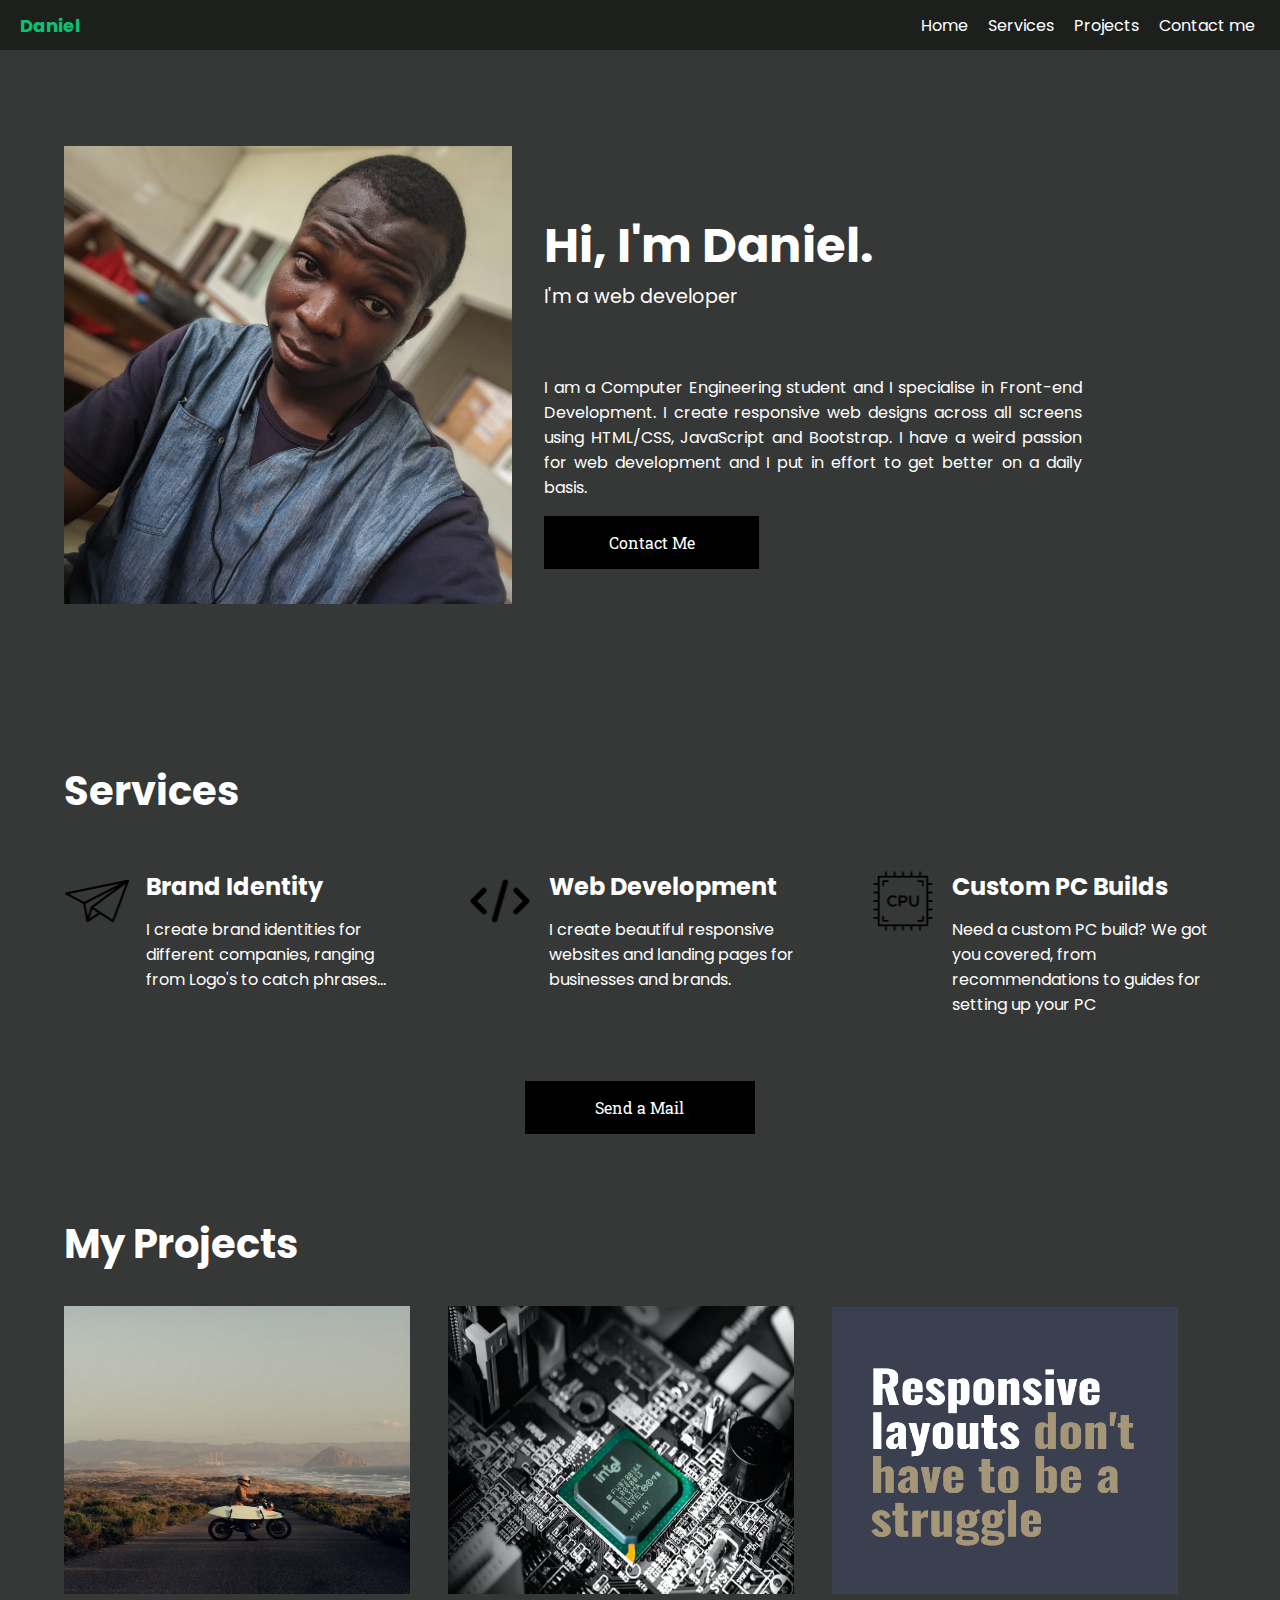
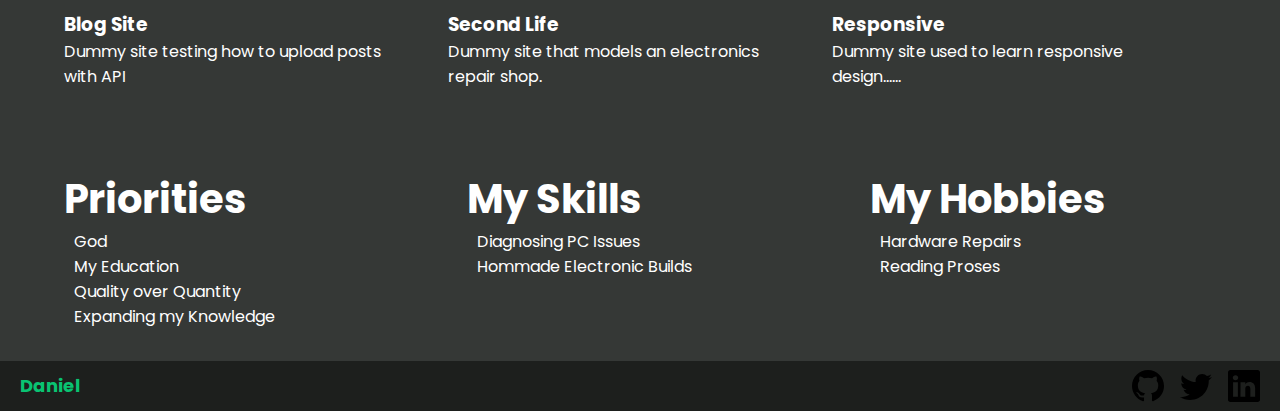
<file: index.html>
<!DOCTYPE html>
<html lang="en">
<head>
  <meta charset="UTF-8">
  <meta http-equiv="X-UA-Compatible" content="IE=edge">
  <meta name="viewport" content="width=device-width, initial-scale=1.0">
  <link rel="stylesheet" href="./Resources/CSS/navbar.css">
  <link rel="stylesheet" href="./Resources/CSS/style.css">
  <title>Portfolio</title>
</head>
<body>
  <header>
    <div id="brand"><a href="/">Daniel</a></div>
    <nav>
      <ul>
        <li><a href="index.html">Home</a></li>
        <li><a href="#services">Services</a></li>
        <li><a href="#projects">Projects</a></li>
        <li><a href="./Resources/contact/contact.html">Contact me</a></li>
      </ul>
    </nav>
    <div id="hamburger-icon" onclick="toggleMobileMenu(this)">
      <div class="bar1"></div>
      <div class="bar2"></div>
      <div class="bar3"></div>
      <ul class="mobile-menu">
        <li><a href="./index.html">Home</a></li>
        <li><a href="#services">Services</a></li>
        <li><a href="#projects">Projects</a></li>
        <li><a href="./Resources/contact/contact.html">Contact me</a></li>
      </ul>
    </div>
  </header>

  <main>
    <section class="hero">
      <div class="hero-text-mobile">
        <h1>Hi, I'm Daniel</h1>
        <p>I'm a web developer</p>
      </div>
      <div class="hero-img">
        <img src="./Resources/images/Daniel.jpg" alt="">
      </div>
      <div class="custom">
        <div class="hero-text-desktop">
          <h1>Hi, I'm Daniel.</h1>
          <p>I'm a web developer</p>
        </div>
        <div class="hero-text">
          <p>I am a Computer Engineering student and I specialise in Front-end Development. I create responsive web designs across all screens using HTML/CSS, JavaScript and Bootstrap. I have a weird passion for web development and I put in effort to get better on a daily basis.</p>

          <div class="btn-section">
            <a href="./Resources/contact/contact.html">
              <button class="btn">Contact Me</button>
            </a>
          </div>
        </div>
      </div>
    </section>

    
    <section id="services">
      <h2>Services</h2>
      <div class="services">
        <div class="brand">
          <div class="icon-div">
            <img src="./Resources/images/paper-plane.svg" alt="">
          </div>
          <div class="text-div">
            <h3>Brand Identity</h3>
            <p>I create brand identities for different companies, ranging from Logo's to catch phrases...</p>
          </div>
        </div>
  
        <div class="web">
          <div class="icon-div">
            <img src="./Resources/images/code.svg" alt="">
          </div>
          <div class="text-div">
            <h3>Web Development</h3>
            <p>I create beautiful responsive websites and landing pages for businesses and brands.</p>
          </div>
        </div>
  
        <div class="repairs">
          <div class="icon-div">
            <img src="./Resources/images/cpu.svg" alt="">
          </div>
          <div class="text-div">
            <h3>Custom PC Builds</h3>
            <p>Need a custom PC build? We got you covered, from recommendations to guides for setting up your PC</p>
          </div>
        </div>
      </div>
    </section>

    <section class="message">
      <!-- <blockquote>
        <p>Lorem ipsum dolor sit amet consectetur adipisicing elit. Quisquam, quae.</p>
        <cite>Daniel</cite>
      </blockquote> -->
      <div class="btn-section">
        <a href="mailto:danieludechukwu117@gmail.com">
          <button class="btn">Send a Mail</button>
        </a>
      </div>
    </section>

    <section class="projects" id="projects">
      <h2>My Projects</h2>
      <div class="card-section">
        <div class="card">
          <a href="https://danieludechukwu.github.io/KC2-API_Task/" target="_blank">
            <div class="img-div">
              <img src="./Resources/images/Api.png" alt="" loading="lazy">
            </div>
            <div class="project-description">
              <h3>Blog Site</h3>
              <p>Dummy site testing how to upload posts with API</p>
            </div>
          </a>
        </div>

        <div class="card">
          <a href="https://danieludechukwu.github.io/SecondLife/" target="_blank">
            <div class="img-div">
              <img src="./Resources/images/SecondLife.png" alt="" loading="lazy">
            </div>
            <div class="project-description">
              <h3>Second Life</h3>
              <p>Dummy site that models an electronics repair shop.</p>
            </div>
          </a>
        </div>

        <div class="card">
          <a href="https://danieludechukwu.github.io/bonus-from-GEICO/" target="_blank">
            <div class="img-div">
              <img src="./Resources/images/CRL.png" alt="" loading="lazy">
            </div>
            <div class="project-description">
              <h3>Responsive</h3>
              <p>Dummy site used to learn responsive design......</p>
            </div>
          </div>
          </a>
      </div>
    </section>

    <section class="extras">
      <div class="heading">
        <h2>Priorities</h2>
        <!-- <p>Lorem ipsum dolor sit amet consectetur adipisicing elit. Nobis ipsa suscipit neque tempore quisquam.</p> -->
        <ul>
          <li>God</li>
          <li>My Education</li>
          <li>Quality over Quantity</li>
          <li>Expanding my Knowledge</li>
        </ul>
      </div>
      <div class="heading">
        <h2>My Skills</h2>
        <ul>
          <li>Diagnosing PC Issues</li>
          <li>Hommade Electronic Builds</li>
          <li></li>
          <li></li>
        </ul>
      </div>

      <div class="heading">
        <h2>My Hobbies</h2>
        <ul>
          <li>Hardware Repairs</li>
          <li>Reading Proses</li>
          <li></li>
          <li></li>
        </ul>
      </div>
    </section>

    <!-- <section>
      <div class="message">
        <h3>Quote</h3>
        <h4>You can't start until you start... And also, "Take Risks".</h4>
      </div>
    </section> -->
  </main>

  <footer>
    <div id="brand"><a href="./index.html">Daniel</a></div>
    <div class="socials-section">
      <a href="https://github.com/DanielUdechukwu" target="_blank">
        <svg width="256" height="256" viewBox="0 0 256 256" fill="none" xmlns="http://www.w3.org/2000/svg">
          <path d="M128 0C57.28 0 0 57.28 0 128C0 184.64 36.64 232.48 87.52 249.44C93.92 250.56 96.32 246.72 96.32 243.36C96.32 240.32 96.16 230.24 96.16 219.52C64 225.44 55.68 211.68 53.12 204.48C51.68 200.8 45.44 189.44 40 186.4C35.52 184 29.12 178.08 39.84 177.92C49.92 177.76 57.12 187.2 59.52 191.04C71.04 210.4 89.44 204.96 96.8 201.6C97.92 193.28 101.28 187.68 104.96 184.48C76.48 181.28 46.72 170.24 46.72 121.28C46.72 107.36 51.68 95.84 59.84 86.88C58.56 83.68 54.08 70.56 61.12 52.96C61.12 52.96 71.84 49.6 96.32 66.08C106.56 63.2 117.44 61.76 128.32 61.76C139.2 61.76 150.08 63.2 160.32 66.08C184.8 49.44 195.52 52.96 195.52 52.96C202.56 70.56 198.08 83.68 196.8 86.88C204.96 95.84 209.92 107.2 209.92 121.28C209.92 170.4 180 181.28 151.52 184.48C156.16 188.48 160.16 196.16 160.16 208.16C160.16 225.28 160 239.04 160 243.36C160 246.72 162.4 250.72 168.8 249.44C194.21 240.862 216.291 224.531 231.933 202.746C247.576 180.961 255.993 154.819 256 128C256 57.28 198.72 0 128 0Z" fill="black"/>
        </svg>
      </a>

      <a href="https://twitter.com/ChumaUdechukwu" target="_blank">
        <svg width="256" height="256" viewBox="0 0 256 256" fill="none" xmlns="http://www.w3.org/2000/svg">
          <path d="M80.4162 240C177.018 240 229.878 159.953 229.878 90.6535C229.878 88.4016 229.878 86.1496 229.775 83.8976C240.019 76.5276 248.932 67.2126 256 56.6693C246.575 60.8661 236.434 63.6299 225.78 64.9606C236.639 58.5118 244.936 48.1732 248.932 35.8898C238.79 41.9291 227.521 46.2283 215.536 48.5827C205.906 38.3465 192.282 32 177.223 32C148.232 32 124.671 55.5433 124.671 84.5118C124.671 88.6063 125.183 92.5984 126.002 96.4882C82.3626 94.3386 43.6399 73.3543 17.7223 41.622C13.2149 49.4016 10.6539 58.4095 10.6539 68.0315C10.6539 86.252 19.976 102.323 34.0104 111.74C25.4054 111.433 17.3125 109.079 10.2441 105.189C10.2441 105.394 10.2441 105.598 10.2441 105.906C10.2441 131.291 28.3761 152.583 52.3473 157.394C47.9424 158.622 43.3325 159.236 38.5178 159.236C35.1373 159.236 31.8591 158.929 28.6835 158.315C35.3421 179.197 54.8059 194.346 77.7527 194.756C59.7231 208.882 37.0836 217.276 12.4978 217.276C8.29772 217.276 4.09764 217.071 0 216.559C23.1517 231.299 50.8107 240 80.4162 240Z" fill="black"/>
        </svg>
      </a>

      <a href="https://www.linkedin.com/in/udechukwudc/" target="_blank">
        <svg width="256" height="256" viewBox="0 0 256 256" fill="none" xmlns="http://www.w3.org/2000/svg">
          <path d="M0 18.3382C0 8.21301 8.4162 0 18.7986 0H237.201C247.583 0 256 8.21304 256 18.3382V237.662C256 247.79 247.583 256 237.201 256L18.7986 256C8.4162 256 0 247.79 0 237.662V18.3382ZM79.0941 214.298V98.7002H40.6713V214.298H79.0941ZM59.8825 82.9172C73.2813 82.9172 81.6209 74.0405 81.6209 62.9473C81.3712 51.6043 73.2813 42.9739 60.1367 42.9739C46.9935 42.9739 38.4 51.6043 38.4 62.9473C38.4 74.0405 46.7379 82.9172 59.6321 82.9172H59.8825ZM138.422 214.298V149.743C138.422 146.289 138.672 142.837 139.687 140.367C142.464 133.465 148.786 126.315 159.401 126.315C173.304 126.315 178.866 136.916 178.866 152.456V214.298H217.285V148.016C217.285 112.509 198.329 95.9876 173.05 95.9876C152.668 95.9876 143.53 107.19 138.423 115.067V115.465H138.167C138.251 115.333 138.337 115.2 138.423 115.067V98.7002H100.001C100.505 109.547 100.001 214.298 100.001 214.298H138.422Z" fill="black"/>
        </svg>
      </a>
        
    </div>
  </footer>

  <script src="./Resources/JS/index.js"></script>
</body>
</html>
</file>
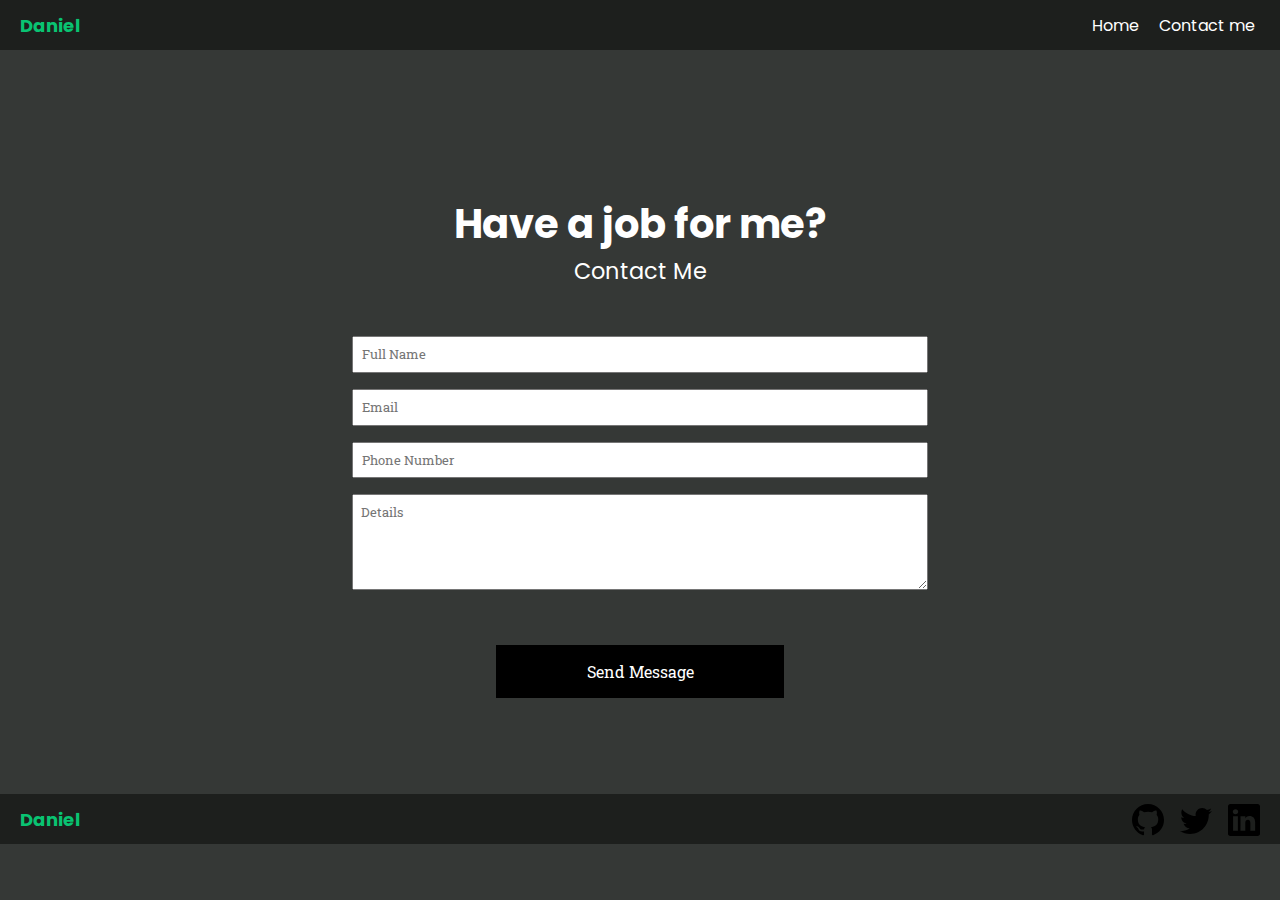
<file: Resources/contact/contact.html>
<!DOCTYPE html>
<html lang="en">
<head>
  <meta charset="UTF-8">
  <meta http-equiv="X-UA-Compatible" content="IE=edge">
  <meta name="viewport" content="width=device-width, initial-scale=1.0">
  <link rel="stylesheet" href="../CSS/navbar.css">
  <link rel="stylesheet" href="../CSS/style.css">
  <title>Contact</title>
</head>
<body>
  <header>
    <div id="brand"><a href="/">Daniel</a></div>
    <nav>
      <ul>
        <li><a href="../../index.html">Home</a></li>
        <!-- <li><a href="../../index.html">Services</a></li>
        <li><a href="../../index.html">Projects</a></li> -->
        <li><a href="./contact.html">Contact me</a></li>
      </ul>
    </nav>
    <div id="hamburger-icon" onclick="toggleMobileMenu(this)">
      <div class="bar1"></div>
      <div class="bar2"></div>
      <div class="bar3"></div>
      <ul class="mobile-menu">
        <li><a href="../../index.html">Home</a></li>
        <!-- <li><a href="../../index.html">Services</a></li>
        <li><a href="../../index.html">Projects</a></li> -->
        <li><a href="./contact.html">Contact me</a></li>
      </ul>
    </div>
  </header>

  <main class="c-main">
    <section class="contact">
      <div class="contact-text">
        <h1>Have a job for me?</h1>
        <p>Contact Me</p>
      </div>

      <form action="../../index.html" class="contact-form">
        <div>
          <input type="text" placeholder="Full Name">
        </div>
        <div>
          <input type="email" placeholder="Email">
        </div>
        <div>
          <input type="tel" placeholder="Phone Number">
        </div>
        <div>
          <textarea name="" id="" cols="20" rows="5" placeholder="Details"></textarea>
        </div>

        <div class="btn-section btn-section2">
          <button type="submit" class="btn">Send Message</button>
        </div>
      </form>
    </section>
  </main>

  <footer>
    <div id="brand"><a href="./index.html">Daniel</a></div>
    <div class="socials-section">
      <a href="https://github.com/DanielUdechukwu" target="_blank">
        <svg width="256" height="256" viewBox="0 0 256 256" fill="none" xmlns="http://www.w3.org/2000/svg">
          <path d="M128 0C57.28 0 0 57.28 0 128C0 184.64 36.64 232.48 87.52 249.44C93.92 250.56 96.32 246.72 96.32 243.36C96.32 240.32 96.16 230.24 96.16 219.52C64 225.44 55.68 211.68 53.12 204.48C51.68 200.8 45.44 189.44 40 186.4C35.52 184 29.12 178.08 39.84 177.92C49.92 177.76 57.12 187.2 59.52 191.04C71.04 210.4 89.44 204.96 96.8 201.6C97.92 193.28 101.28 187.68 104.96 184.48C76.48 181.28 46.72 170.24 46.72 121.28C46.72 107.36 51.68 95.84 59.84 86.88C58.56 83.68 54.08 70.56 61.12 52.96C61.12 52.96 71.84 49.6 96.32 66.08C106.56 63.2 117.44 61.76 128.32 61.76C139.2 61.76 150.08 63.2 160.32 66.08C184.8 49.44 195.52 52.96 195.52 52.96C202.56 70.56 198.08 83.68 196.8 86.88C204.96 95.84 209.92 107.2 209.92 121.28C209.92 170.4 180 181.28 151.52 184.48C156.16 188.48 160.16 196.16 160.16 208.16C160.16 225.28 160 239.04 160 243.36C160 246.72 162.4 250.72 168.8 249.44C194.21 240.862 216.291 224.531 231.933 202.746C247.576 180.961 255.993 154.819 256 128C256 57.28 198.72 0 128 0Z" fill="black"/>
        </svg>
      </a>

      <a href="https://twitter.com/ChumaUdechukwu" target="_blank">
        <svg width="256" height="256" viewBox="0 0 256 256" fill="none" xmlns="http://www.w3.org/2000/svg">
          <path d="M80.4162 240C177.018 240 229.878 159.953 229.878 90.6535C229.878 88.4016 229.878 86.1496 229.775 83.8976C240.019 76.5276 248.932 67.2126 256 56.6693C246.575 60.8661 236.434 63.6299 225.78 64.9606C236.639 58.5118 244.936 48.1732 248.932 35.8898C238.79 41.9291 227.521 46.2283 215.536 48.5827C205.906 38.3465 192.282 32 177.223 32C148.232 32 124.671 55.5433 124.671 84.5118C124.671 88.6063 125.183 92.5984 126.002 96.4882C82.3626 94.3386 43.6399 73.3543 17.7223 41.622C13.2149 49.4016 10.6539 58.4095 10.6539 68.0315C10.6539 86.252 19.976 102.323 34.0104 111.74C25.4054 111.433 17.3125 109.079 10.2441 105.189C10.2441 105.394 10.2441 105.598 10.2441 105.906C10.2441 131.291 28.3761 152.583 52.3473 157.394C47.9424 158.622 43.3325 159.236 38.5178 159.236C35.1373 159.236 31.8591 158.929 28.6835 158.315C35.3421 179.197 54.8059 194.346 77.7527 194.756C59.7231 208.882 37.0836 217.276 12.4978 217.276C8.29772 217.276 4.09764 217.071 0 216.559C23.1517 231.299 50.8107 240 80.4162 240Z" fill="black"/>
        </svg>
      </a>

      <a href="https://www.linkedin.com/in/udechukwudc/" target="_blank">
        <svg width="256" height="256" viewBox="0 0 256 256" fill="none" xmlns="http://www.w3.org/2000/svg">
          <path d="M0 18.3382C0 8.21301 8.4162 0 18.7986 0H237.201C247.583 0 256 8.21304 256 18.3382V237.662C256 247.79 247.583 256 237.201 256L18.7986 256C8.4162 256 0 247.79 0 237.662V18.3382ZM79.0941 214.298V98.7002H40.6713V214.298H79.0941ZM59.8825 82.9172C73.2813 82.9172 81.6209 74.0405 81.6209 62.9473C81.3712 51.6043 73.2813 42.9739 60.1367 42.9739C46.9935 42.9739 38.4 51.6043 38.4 62.9473C38.4 74.0405 46.7379 82.9172 59.6321 82.9172H59.8825ZM138.422 214.298V149.743C138.422 146.289 138.672 142.837 139.687 140.367C142.464 133.465 148.786 126.315 159.401 126.315C173.304 126.315 178.866 136.916 178.866 152.456V214.298H217.285V148.016C217.285 112.509 198.329 95.9876 173.05 95.9876C152.668 95.9876 143.53 107.19 138.423 115.067V115.465H138.167C138.251 115.333 138.337 115.2 138.423 115.067V98.7002H100.001C100.505 109.547 100.001 214.298 100.001 214.298H138.422Z" fill="black"/>
        </svg>
      </a>
        
    </div>
  </footer>

  <script src="../JS/index.js"></script>
</body>
</html>
</file>
<file: Resources/CSS/navbar.css>
@import url("https://fonts.googleapis.com/css2?family=Poppins:wght@400;700&display=swap");

* {
  padding: 0;
  margin: 0;
  box-sizing: border-box;
}

body {
  background-color: #353836;
  color: white;
  font-family: "Poppins", sans-serif;
}

header a {
  text-decoration: none;
}

header,
footer {
  padding: 0 20px;
  background-color: #1d1f1d;
  height: 50px;
  display: flex;
  justify-content: space-between;
}

#brand {
  font-weight: bold;
  font-size: 18px;
  display: flex;
  align-items: center;
}

#brand a {
  color: #09c372;
}

ul {
  list-style: none;
  height: 100%;
  display: flex;
  align-items: center;
  justify-content: space-around;
}

ul a {
  color: white;
}

ul li {
  padding: 5px;
  margin-left: 10px;
}

ul li:hover {
  transform: scale(1.1);
  transition: 0.3s;
}

#hamburger-icon {
  margin: auto 0;
  display: none;
  cursor: pointer;
}

#hamburger-icon div {
  width: 35px;
  height: 3px;
  background-color: white;
  margin: 6px 0;
  transition: 0.4s;
}

.open .bar1 {
  -webkit-transform: rotate(-45deg) translate(-6px, 6px);
  transform: rotate(-45deg) translate(-6px, 6px);
}

.open .bar2 {
  opacity: 0;
}

.open .bar3 {
  -webkit-transform: rotate(45deg) translate(-6px, -8px);
  transform: rotate(45deg) translate(-6px, -8px);
}

.open .mobile-menu {
  display: flex;
  flex-direction: column;
  align-items: center;
  /* Change to flex-end */
  justify-content: flex-start;
}

.mobile-menu {
  display: none;
  position: absolute;
  /* top: 5rem; */
  left: 0;
  /* height: calc(100vh - 50px); */
  height: 50vh;
  /* background: red; */
  width: 100%;
  padding: 2rem 0 0 0;
}

.mobile-menu li {
  margin-bottom: 10px;
}

@media only screen and (max-width: 600px) {
  header nav {
    display: none;
  }

  #hamburger-icon {
    display: block;
  }
}
</file>
<file: Resources/CSS/style.css>
@import url('https://fonts.googleapis.com/css2?family=Montserrat:wght@600;700&family=Roboto+Slab:wght@400;500;600&display=swap');


*{
  margin: 0;
  padding: 0;
  box-sizing: border-box;
}

html{
  scroll-behavior: smooth;
}

a{
  text-decoration: none;
  color: #fff;
}

main{
  width: 90%;
  margin: 0 auto;
}

.hero{
  margin: 0 auto;
}

.hero-img{
  width: 100%;
  height: 50vh;
  margin: 0 auto;
  border-radius: .2rem;
}

.hero-img img{
  width: 100%;
  height: 100%;
  object-fit: cover; 
}

.hero-text-mobile{
  text-align: center;
  margin: 8rem 0 6rem 0;
}

.hero-text-mobile h1{
  font-size: 2.5rem;
}

.hero-text-desktop{
  display: none;
}

.hero-text{
  margin: 3rem 0 6rem 0;
  text-align: justify;
}

.btn-section{
  width: 55%;
  margin: 0 auto;
}

.btn{
  width: 100%;
  padding: .5rem .6rem;
  margin: 2rem 0 3rem 0;
  outline: none;
  border: none;
  background: #000;
  color: #fff;
  font-size: 1rem;
  cursor: pointer;
  font-family: 'Roboto Slab', sans-serif;
  padding: 1rem 0;
}

.btn:hover{
  background: #0f111a;
  transition: all ease-in-out .5s;
}

.brand,
.web,
.repairs{
  display: flex;
  gap: 1rem;
  margin: 0 0 3rem 0;
}

.brand img,
.web img,
.repairs img{
  width: 100%;
  height: 100%;
}

.icon-div{
  width: 20%;
  height: 4rem;
}

.text-div{
  width: 80%;
}

.text-div h3{
  font-size: 1.8rem;
  padding-bottom: .8rem;
}

.projects{
  margin-bottom: 10rem;
}

.projects h2{
  font-size: 2.5rem;
  text-align: center;
}

.card{
  margin: 2rem 0;
}

.card img{
  width: 100%;
  height: 100%;
}

.img-div{
  width: 100%;
  height: 18rem;
}

.project-description{
  padding: 1rem 0 0 0;
}

.extras .heading h2{
  font-size: 2.5rem;
}

.heading{
  margin-bottom: 2rem;
}

.heading p{
  width: auto;
}

.extras ul{
  display: block;
}

.extras ul li{
  padding: 0;
}

.extras ul li:hover {
  transform: none;
}

.socials-section{
  display: flex;
  gap: 1rem;
}

.socials-section svg{
  width: 2rem;
  height: 2rem;
  cursor: pointer;
  margin: .6rem auto 0 auto;
}

.socials-section svg:hover path{
  transition: all ease-in-out 0.3s;
  fill: #fff;
}

.social{
  width: 2rem;
}

/* .message{
  text-align: center;
  padding: 1rem 0 3rem 0;
} */




@media (min-width: 400px){
  main{
    width: 80%;
  }

  .hero-text{
    padding: 0 1rem;
  }
}

@media (min-width: 768px){
  main{
    width: 90%;
  }

  .hero-text-mobile{
    display: none;
  }

  .hero{
    display: flex;
    margin: 6rem 0;
    gap: 2rem;
  }

  .hero-img{
    width: 40%;
    height: 60%;
  }

  .hero-text{
    padding: 0;
  }

  .custom{
    width: 60%;
  }

  .hero-text-desktop{
    display: block;
  }

  .hero-text-desktop h1{
    font-size: 3rem;
  }

  .hero-text-desktop p{
    font-size: 1.2rem;
  }

  .hero-text{
    margin-top: 1rem;
  }

  .btn-section{
    margin: 0;
    width: 40%;
  }

  .btn{
    margin: 1rem 0 0 0;
  }

  #services h2{
    font-size: 2.5rem;
    margin: 0 0 3rem 0;
  }

  .services{
    display: flex;
    justify-content: space-between;
    flex-wrap: wrap;
  }


  .brand,
  .web,
  .repairs{
    width: 50%;
    margin: 0 0 3rem 0;
  }

  .text-div h3{
    font-size: 1.5rem;
  }

  .message{
    margin: 0 0 5rem 0;
  }

  .message .btn-section{
    margin: 0 auto 0 auto;
    width: 30%;
  }

  .projects{
    margin: 0 0 3rem 0;
  }

  .projects h2{
    text-align: left;
  }

  .card{
    width: 48%;
  }

  .card-section{
    display: flex;
    justify-content: space-between;
    flex-wrap: wrap;
  }

  .extras{
    display: flex;
    justify-content: space-between;
    flex-wrap: wrap;
  }
  
}

@media (min-width: 900px){
  .card{
    width: 30%;
    margin: 2rem 0;
  }

  .brand,
  .web,
  .repairs{
    width: 30%;
  }

  .heading{
    width: 30%;
  }

}

@media (min-width: 1200px){
  .custom{
    margin: 4rem 0 0 0;
  }

  .hero-text{
    margin-top: 4rem;
    width: 80%;
  }

  .message .btn-section{
    width: 20%;
  }
}


/* CONTACT PAGE */

.c-main{
  margin: 6rem auto;
}

.contact-text{
  text-align: center;
  padding: 3rem 0;
  margin-top: 2rem;
}

.contact-text h1{
  font-size: 1.6rem;
}

.contact-text p{
  font-size: 1.2rem;
}

.contact-form{
  width: 100%;
  margin: 0 auto;
}

input{
  width: 100%;
  height: 2.3rem;
  padding: 0 .5rem;
  margin: 0 0 1rem 0;
  outline: none;
  font-family: 'Roboto Slab', sans-serif;
}

textarea{
  width: 100%;
  height: 6rem;
  padding: .5rem 0 0 .5rem;
  margin: 0 0 2rem 0;
  outline: none;
  font-family: 'Roboto Slab', sans-serif;
}


@media (min-width: 568px){
  .contact-text h1{
    font-size: 2rem;
  }
}

@media (min-width: 768px){
  .contact-text h1{
    font-size: 2.5rem;
  }

  .contact-text p{
    font-size: 1.4rem;
  }

  .contact-form{
    width: 70%;
    margin: 0 auto;
  }

  .btn-section2{
    margin: 0 auto 5rem auto;
    width: 50%;
  }
}

@media (min-width: 1024px){
  .contact-form{
    width: 50%;
  }
}


/* Eez gone */
</file>
